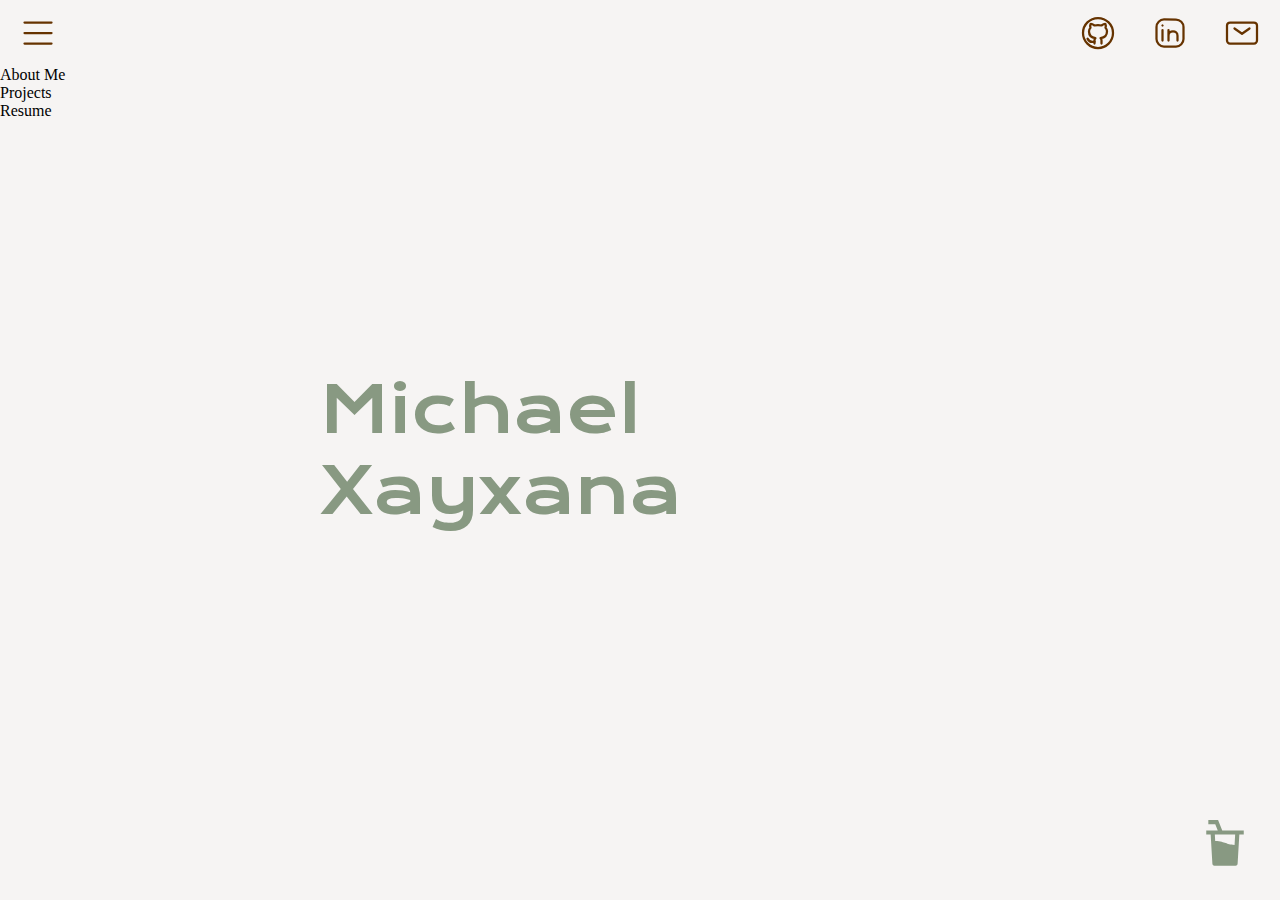
<file: index.html>
<!DOCTYPE html>
<html lang="en">
<head>
    <meta charset="UTF-8">
    <meta name="viewport" content="width=device-width, initial-scale=1.0">
    <title>Michael X.</title>
    <link rel="stylesheet" href="style.css">
</head>
<body>

    <div class="header">
        <a href="#menu" class="menu-link"> 
            <svg class="menu-icon" width="24px" height="24px" stroke-width="1.5" viewBox="0 0 24 24" fill="none" xmlns="http://www.w3.org/2000/svg">
                <path d="M3 5H21" stroke="currentcolor" stroke-width="1.5" stroke-linecap="round" stroke-linejoin="round"></path>
                <path d="M3 12H21" stroke="currentcolor" stroke-width="1.5" stroke-linecap="round" stroke-linejoin="round"></path>
                <path d="M3 19H21" stroke="currentcolor" stroke-width="1.5" stroke-linecap="round" stroke-linejoin="round"></path>
            </svg>
        </a>
        <div class="contacts">
            <a href="#" class="icon-link">
                <svg class="icon" width="24px" height="24px" stroke-width="1.5" viewBox="0 0 24 24" fill="none" xmlns="http://www.w3.org/2000/svg"><path d="M12 22C17.5228 22 22 17.5228 22 12C22 6.47715 17.5228 2 12 2C6.47715 2 2 6.47715 2 12C2 17.5228 6.47715 22 12 22Z" stroke="currentcolor" stroke-width="1.5" stroke-linecap="round" stroke-linejoin="round"></path><path d="M14.3333 19V17.137C14.3583 16.8275 14.3154 16.5163 14.2073 16.2242C14.0993 15.9321 13.9286 15.6657 13.7067 15.4428C15.8 15.2156 18 14.4431 18 10.8989C17.9998 9.99256 17.6418 9.12101 17 8.46461C17.3039 7.67171 17.2824 6.79528 16.94 6.01739C16.94 6.01739 16.1533 5.7902 14.3333 6.97811C12.8053 6.57488 11.1947 6.57488 9.66666 6.97811C7.84666 5.7902 7.05999 6.01739 7.05999 6.01739C6.71757 6.79528 6.69609 7.67171 6.99999 8.46461C6.35341 9.12588 5.99501 10.0053 5.99999 10.9183C5.99999 14.4366 8.19999 15.2091 10.2933 15.4622C10.074 15.6829 9.90483 15.9461 9.79686 16.2347C9.68889 16.5232 9.64453 16.8306 9.66666 17.137V19" stroke="currentcolor" stroke-width="1.5" stroke-linecap="round" stroke-linejoin="round"></path><path d="M9.66667 17.7018C7.66667 18.3335 6 17.7018 5 15.7544" stroke="currentcolor" stroke-width="1.5" stroke-linecap="round" stroke-linejoin="round"></path>
                </svg>
            </a>
            <a href="#" class="icon-link">
                <svg class="icon" width="24px" height="24px" stroke-width="1.5" viewBox="0 0 24 24" fill="none" xmlns="http://www.w3.org/2000/svg"><path d="M21 8V16C21 18.7614 18.7614 21 16 21H8C5.23858 21 3 18.7614 3 16V8C3 5.23858 5.23858 3 8 3H16C18.7614 3 21 5.23858 21 8Z" stroke="currentcolor" stroke-width="1.5" stroke-linecap="round" stroke-linejoin="round"></path><path d="M7 17V13.5V10" stroke="currentcolor" stroke-width="1.5" stroke-linecap="round" stroke-linejoin="round"></path><path d="M11 17V13.75M11 10V13.75M11 13.75C11 10 17 10 17 13.75V17" stroke="currentcolor" stroke-width="1.5" stroke-linecap="round" stroke-linejoin="round"></path><path d="M7 7.01L7.01 6.99889" stroke="currentcolor" stroke-width="1.5" stroke-linecap="round" stroke-linejoin="round"></path>
                </svg>
            </a>
            <a href="#" class="icon-link">
                <svg class="icon" width="24px" height="24px" stroke-width="1.5" viewBox="0 0 24 24" fill="none" xmlns="http://www.w3.org/2000/svg"><path d="M7 9L12 12.5L17 9" stroke="currentcolor" stroke-width="1.5" stroke-linecap="round" stroke-linejoin="round"></path><path d="M2 17V7C2 5.89543 2.89543 5 4 5H20C21.1046 5 22 5.89543 22 7V17C22 18.1046 21.1046 19 20 19H4C2.89543 19 2 18.1046 2 17Z" stroke="currentcolor" stroke-width="1.5"></path>
                </svg>
            </a>
        </div>
    </div>

    <div class="title">
        <p>Michael Xayxana</p>
    </div>

    <div class="nav-bar">
        <nav>
            <ul>
                <li>About Me</li>
                <li>Projects</li>
                <li>Resume</li>
            </ul>
        </nav>
    </div>

    <div class="dark-mode">
        <svg xmlns="http://www.w3.org/2000/svg" viewBox="0 0 24 24" fill="currentColor"><path d="M7.32297 2H4V0H8.67703L10.677 5H21V7H18.8824L18.0554 21.0587C18.0243 21.5873 17.5866 22 17.0571 22H6.9429C6.41343 22 5.97572 21.5873 5.94463 21.0587L5.11765 7H3V5H8.52297L7.32297 2ZM7.1211 7L7.29906 10.0252C9.97062 10.1354 11.2679 10.6301 12.36 11.067C13.4113 11.4875 14.28 11.8532 16.5867 11.9676L16.8789 7H7.1211Z"></path>
        </svg>
    </div>
</body>
</html>
</file>
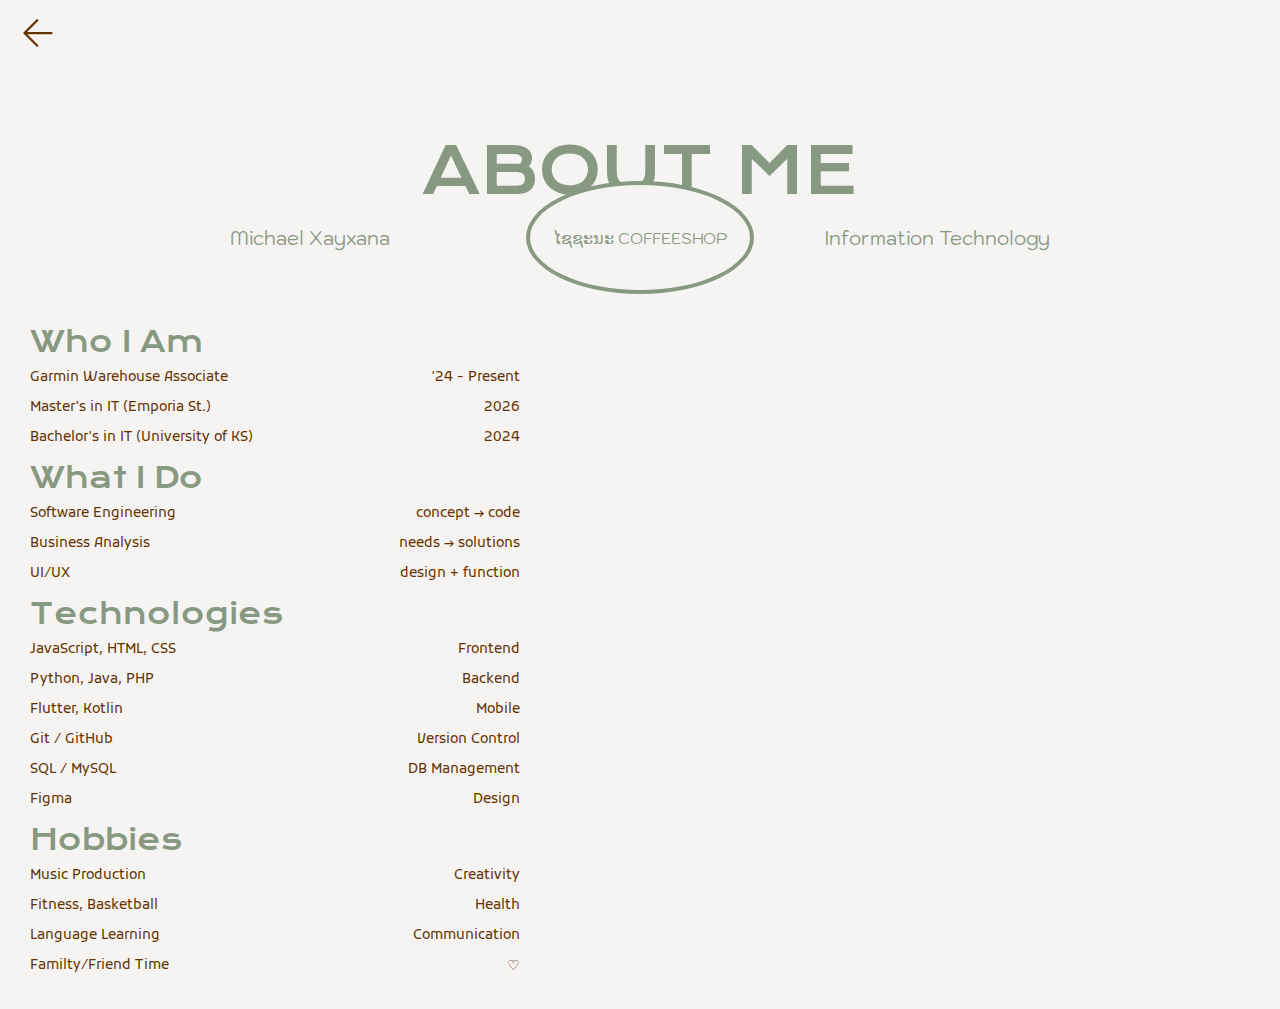
<file: about-me.html>
<!DOCTYPE html>
<html lang="en">
<head>
    <meta charset="UTF-8">
    <meta name="viewport" content="width=device-width, initial-scale=1.0">
    <title>┌──❀*̥˚─About me</title>

    <link rel="stylesheet" href="style.css">
</head>
<body>
    <div class="secondary-header">
        <a href="index.html" class="back-arrow">
            <svg class="back-icon" id="back-arrow" width="24px" height="24px" viewBox="0 0 24 24" stroke-width="1.5" fill="none" xmlns="http://www.w3.org/2000/svg">
                <path d="M21 12L3 12M3 12L11.5 3.5M3 12L11.5 20.5" stroke="currentcolor" stroke-width="1.5" stroke-linecap="round" stroke-linejoin="round"></path>
            </svg>
        </a>
    </div>

    <div class="about-header">
        <p class="about-title">ABOUT ME</p>
        
        <div class="about-sub-header">
            <p class="sub-title">Michael Xayxana</p>
            <div class="emblem">ໄຊຊະນະ COFFEESHOP</div>
            <p class="sub-title">Information Technology</p>
        </div>
    </div>

    <div class="about-me-content">
        <div class="category">
            <table>
                <thead>
                    <tr>
                        <th>Who I Am</th>
                    </tr>
                </thead>
                <tbody>
                    <tr>
                        <td>Garmin Warehouse Associate</td>
                        <td>'24 - Present</td>
                    </tr>
                    <tr>
                        <td>Master's in IT (Emporia St.)</td>
                        <td>2026</td>
                    </tr>
                    <tr>
                        <td>Bachelor's in IT (University of KS)</td>
                        <td>2024</td>
                    </tr>
                </tbody>
            </table>
            <table>
                <thead>
                    <tr>
                        <th>What I Do</th>
                    </tr>
                </thead>
                <tbody>
                    <tr>
                        <td>Software Engineering</td>
                        <td>concept → code</td>
                    </tr>
                    <tr>
                        <td>Business Analysis</td>
                        <td>needs → solutions</td>
                    </tr>
                    <tr>
                        <td>UI/UX</td>
                        <td>design + function</td>
                    </tr>
                </tbody>
            </table>
            <table>
                <thead>
                    <tr>
                        <th>Technologies</th>
                    </tr>
                </thead>
                <tbody>
                    <tr>
                        <td>JavaScript, HTML, CSS</td>
                        <td>Frontend</td>
                    </tr>
                    <tr>
                        <td>Python, Java, PHP</td>
                        <td>Backend</td>
                    </tr>
                    <tr>
                        <td>Flutter, Kotlin</td>
                        <td>Mobile</td>
                    </tr>
                    <tr>
                        <td>Git / GitHub</td>
                        <td>Version Control</td>
                    </tr>
                    <tr>
                        <td>SQL / MySQL</td>
                        <td>DB Management</td>
                    </tr>
                    <tr>
                        <td>Figma</td>
                        <td>Design</td>
                    </tr>
                </tbody>
            </table>
            <table>
                <thead>
                    <tr>
                        <th>Hobbies</th>
                    </tr>
                </thead>
                <tbody>
                    <tr>
                        <td>Music Production</td>
                        <td>Creativity</td>
                    </tr>
                    <tr>
                        <td>Fitness, Basketball</td>
                        <td>Health</td>
                    </tr>
                    <tr>
                        <td>Language Learning</td>
                        <td>Communication</td>
                    </tr>
                    <tr>
                        <td>Familty/Friend Time</td>
                        <td>♡</td>
                    </tr>
                </tbody>
            </table>
        </div>
    </div>
</body>
</html>
</file>
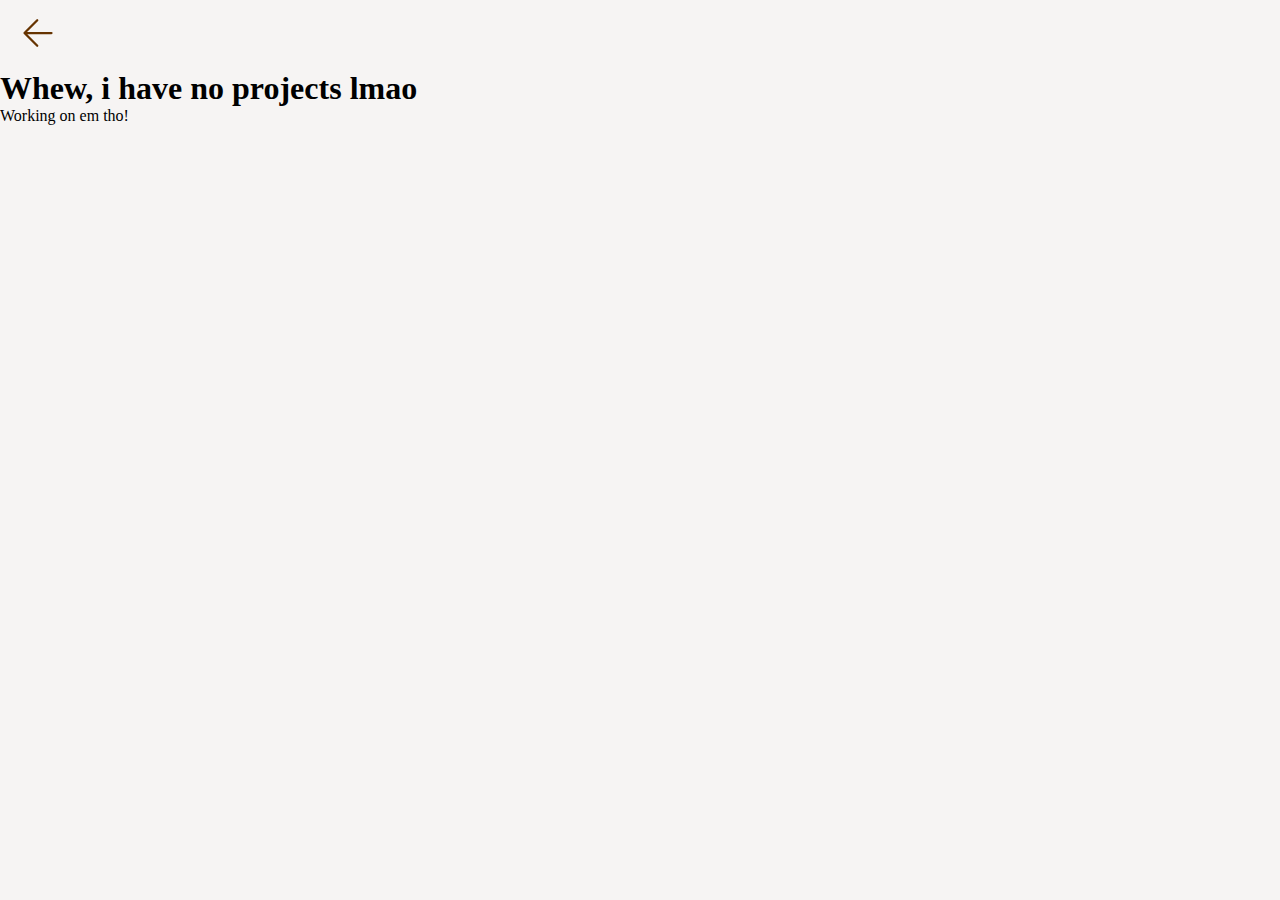
<file: projects.html>
<!DOCTYPE html>
<html lang="en">
<head>
    <meta charset="UTF-8">
    <meta name="viewport" content="width=device-width, initial-scale=1.0">
    <title>┌──❀*̥˚─My works </title>

    <link rel="stylesheet" href="style.css">
</head>
<body>
    <div class="secondary-header">
        <a href="index.html" class="back-arrow">
            <svg class="back-icon" id="back-arrow" width="24px" height="24px" viewBox="0 0 24 24" stroke-width="1.5" fill="none" xmlns="http://www.w3.org/2000/svg">
                <path d="M21 12L3 12M3 12L11.5 3.5M3 12L11.5 20.5" stroke="currentcolor" stroke-width="1.5" stroke-linecap="round" stroke-linejoin="round"></path>
            </svg>
        </a>
    </div>

    <div class="project-catalog">
        <h1>Whew, i have no projects lmao</h1>
        <p> Working on em tho! </p>
    </div>
</body>
</html>
</file>
<file: style.css>
@import url(https://fonts.googleapis.com/css?family=Krona+One);
@import url('https://fonts.googleapis.com/css2?family=Kodchasan:ital,wght@0,200;0,300;0,400;0,500;0,600;0,700;1,200;1,300;1,400;1,500;1,600;1,700&display=swap');
@import url('https://fonts.googleapis.com/css2?family=Kodchasan:ital,wght@0,200;0,300;0,400;0,500;0,600;0,700;1,200;1,300;1,400;1,500;1,600;1,700&family=Kufam:ital,wght@0,400..900;1,400..900&display=swap');
*{padding: 0; margin: 0; box-sizing: border-box; }

body {
    background-color: rgba(246, 244, 243, 1);
    transition: background-color 0.5s ease;
}

/** DARK MODE **/
body {
    color: initial;
}

body.dark-mode-active {
    background-color: rgb(136, 153, 130);
    color: rgba(246, 244, 243, 1);
}

body.dark-mode-active .menu-icon,
body.dark-mode-active .icon-link,
body.dark-mode-active .side-menu,
body.dark-mode-active .dark-mode {
    color: rgba(246, 244, 243, 1); /* Light color */
}

/* HOVER EFFECTS */
body.dark-mode-active .icon-link:hover {
    color: rgba(102, 51, 0, 1);
}

body.dark-mode-active .side-menu.menu-open li:hover {
    color: rgba(102, 51, 0, 1);
}

body.dark-mode-active .menu-icon:hover {
    color: rgba(102, 51, 0, 1);
}

body.dark-mode-active .title {
    color: rgba(102, 51, 0, 1);
}

body.dark-mode-activate .dark-mode {
    color: rgba(246, 244, 243, 1);
}

/* Spill animation */
/* Add transition properties to the icon */
.dark-mode svg {
    /* Make the rotation smooth */
    transition: transform 0.4s ease-out; 
    /* Set the pivot point near the base/handle of the cup to make it "spill" */
    transform-origin: 80% 80%; 
}

/* animation to enter dark mode */
@keyframes spill-and-return {
    /* Start at the upright position */
    0% {
        transform: rotate(0deg);
    }
    /* Quick rotation to the "spill" position */
    50% {
        transform: rotate(-70deg);
    }
    /* Return to the upright position */
    100% {
        transform: rotate(0deg);
    }
}

/* animation to restore light mode */
@keyframes restore-and-return {
    /* Start where the cup left off (spilled) */
    0% {
        transform: rotate(0deg);
    }
    /* Move slightly past the center (for a nice visual bounce) */
    50% {
        transform: rotate(-75deg); 
    }
    /* End at the final upright position */
    100% {
        transform: rotate(0deg);
    }
}

.dark-mode svg.spill {
    /* Apply the animation */
    animation-name: spill-and-return;
    /* Set the total duration for one cycle */
    animation-duration: 0.8s; 
    /* so the animation runs only once */
    animation-iteration-count: 1; 
    /* so the icon stays in its final position (upright, 0deg) */
    animation-fill-mode: forwards;
}

.dark-mode svg.restore {
    /* Apply the reverse animation */
    animation-name: restore-and-return;
    animation-duration: 0.8s; 
    animation-iteration-count: 1; 
    /* Crucial: ensures it ends at the final state (0deg) */
    animation-fill-mode: forwards;
}

/* placing the little coffee cup icon on bottom right corner */
.dark-mode {
    color: rgba(136, 153, 130, 1);
    position: fixed;
    bottom: 30px;
    right: 30px;
    z-index: 100;
    width: 50px;
    height: 50px;
    display: flex;
    justify-content: center;
    align-items: center;
    transition: transform 0.2s ease-in-out;
}

.dark-mode:hover {
    transform: scale(1.1);
}

.title {
    color: rgba(136, 153, 130, 1);
    font-family: 'Krona One', sans-serif;
    font-size: 4rem;
    justify-content: center;
    margin: 0;
    position: absolute;
    top: 50%;
    left: 50%;
    transform: translate(-50%, -50%);

}

.side-menu { /** hidden state**/
    /* positioning: fixed to the viewport */
    position: fixed;
    bottom: 0;

    /* initial hidden position: pushed off to the left side */
    left: -300px;

    /* sizing and look */
    width: 300px;
    height: 180px;
    z-index: 999;

    /* styling */
    color: rgba(102, 51, 0, 1);
    font-family: 'Krona one', sans-serif;
    font-size: 1.5rem;

    /* smooth animation*/
    transition: left 0.3s ease-out;

    /* padding inside the menu for content*/
    padding: 1rem;
}

.side-menu.menu-open {
    left: 0;
}

.side-menu li {
    list-style: none;
    padding: 0.5rem;
    opacity: 0;
    transform: translateX(-20px);
    transition: opacity 0.3s ease-out, transform 0.3s ease-out;
}

.side-menu.menu-open li {
    opacity: 1;
    transform: translateX(0);
}

.side-menu.menu-open li:hover {
    color: rgb(136, 153, 130);
}

.header {
    display: flex;
    justify-content: space-between; 
    align-items: center;
    padding: 15px 20px;
    /*
     * justify-content: space-between automatically puts "space between" menu-link and contacts!
     */
}

.contacts {
    display: flex;
    gap: 36px;
}

.icon {
    width: 36px;
    height: 36px;
    display: block;
}

.menu-icon {
    color: rgba(102, 51, 0, 1);
    width: 36px;
    height: 36px;
}

.menu-icon:hover {
    color: rgb(136, 153, 130);
}

.icon-link {
    color: rgba(102, 51, 0, 1);
}

.icon-link:hover {
    color: rgba(136, 153, 130, 1);
}

a {
    color: inherit;
    text-decoration: none;
}

/* Ensure the parent menu-link container has a relative position for positioning */
.menu-link {
    position: relative; 
    width: 36px;
    height: 36px;
    display: block;
}

/* Ensure hamburger and arrow icons are layered on top of each other */
.menu-icon {
    position: absolute; 
    top: 50%; 
    left: 50%; 
    transform: translate(-50%, -50%) rotate(0deg); /* Initial state */
    transition: opacity 0.3s ease-out, transform 0.3s ease-out; 
}

/* Base State: Arrow is hidden */
#back-arrow {
    opacity: 0;
    pointer-events: none;
    /* Start arrow rotated so it can spin in */
    transform: translate(-50%, -50%) rotate(-180deg); 
}

/* Hide the hamburger icon (spin out) */
body.menu-open #hamburger-icon {
    opacity: 0;
    pointer-events: none;
    transform: translate(-50%, -50%) rotate(180deg);
}

/* Show the back arrow icon (spin in) */
body.menu-open #back-arrow {
    opacity: 1;
    pointer-events: auto;
    transform: translate(-50%, -50%) rotate(0deg);
}

/* secondary header styling (for about/projects pages) */
.secondary-header {
    display: flex;
    align-items: center;
    padding: 15px 20px;
}

.back-arrow {
    display: block;
}

.back-arrow #back-arrow {
    opacity: 1 !important;
    pointer-events: auto !important;
    transform: none !important;
}

.back-icon {
    color: rgba(102, 51, 0, 1);
    width: 36px;
    height: 36px;
}

.back-icon:hover {
    color:rgba(136, 153, 130, 1);
}

/* Styling for About Me page */

/* --- 1. The Main Header Container (Vertical Stack & Center) --- */
.about-header {
    /* 🎯 Set the main container to Flex and stack items vertically */
    display: flex;
    flex-direction: column;
    /* Center the stacked elements horizontally (like centering the block-level title) */
    align-items: center; 
    
    /* Add some top margin to push it down from the navigation bar */
    margin-top: 60px; 
    
    /* Add a smooth transition for dark mode */
    transition: color 0.5s ease;
}

/* --- 2. The ABOUT ME Title --- */
.about-title {
    color: rgba(136, 153, 130, 1);
    font-family: 'Krona One', sans-serif;
    font-size: 4rem;
    margin-bottom: 20px; /* Space between the title and the sub-header */
    text-align: center; /* Ensures text is centered if it wraps */
}

/* Sub-Header Container (Spreading Horizontal Row) --- */
.about-sub-header {
    /* key line for the horizontal layout */
    display: flex;
    
    /* spread the three items (Name, Emblem, Field) evenly */
    justify-content: space-between;
    
    /* Set a maximum width for the spreading effect to be noticeable */
    max-width: 860px; /* Use max-width for better responsiveness */
    width: 90%; /* Use a percentage to allow it to shrink evenly */
    
    /* Centering the sub-header is now handled by align-items: center on the parent (.about-header) */
    padding: 0 20px; /* Horizontal padding for smaller screens */
    margin: 0; /* Remove redundant margin */
    margin-top: -50px;
    max-width: 860px;
    width: 90%;
}

/* Emblem */
.emblem {
    /* Keep existing styling */
    color: rgba(136, 153, 130, 1);
    font-family: 'Kodchasan', sans-serif;
    width: 228px;
    height: 113px;
    background-color: rgba(246, 244, 243, 1);
    border-radius: 50% / 50%;
    /* Keep Flexbox to center the text inside the circle */
    display: flex;
    justify-content: center;
    align-items: center;
    text-align: center;
    padding: 10px;
    border: 4px solid rgb(136, 153, 130);
}

/* The Sub-Titles (name and industry) --- */
.sub-title {
    /* Optional: Style to match the rest of the layout */
    color: rgba(136, 153, 130, 1);
    font-family: 'Kodchasan', sans-serif;
    display: flex; /* Make them flex containers */
    align-items: center; /* Center text vertically with the emblem */
    /* Add specific sizing for even shrinking */
    flex-basis: 250px; /* Give them a starting width */
    font-size: 1.2rem;
}

/* Adjust the field text to align right */
.about-sub-header .sub-title:last-child {
    text-align: right;
    justify-content: flex-end; /* Push text to the right within its flex-basis */
}

/* ABOUT ME CONTENT DIV's STYLING */
.about-me-content {
    width: 100%;
    max-width: 550px;
    padding: 25px 30px;
    font-family: 'Krona One', sans-serif;

}

table {
    width: 100%;
    border-collapse: separate;
    border-spacing: 0 5px;
    table-layout: fixed;
}

table thead th {
    font-size: 1.75rem;
    font-weight: lighter;
    color: rgba(136, 153, 130, 1);
    text-align: left;
}

table td {
    padding-top: 4px;
    padding-bottom: 4px;
    vertical-align: top;
    color: rgba(102, 51, 0, 1);
    font-size: 0.85rem;
    font-family: 'Kufam', sans-serif;
}

table td:first-child { /* First column (item / fact) */
    width: 75%;
    text-align: left;
    padding-right: 20px;
}

table td:last-child { /* second column (dates / desc)*/
    width: 25%;
    text-align: right;
}
</file>
